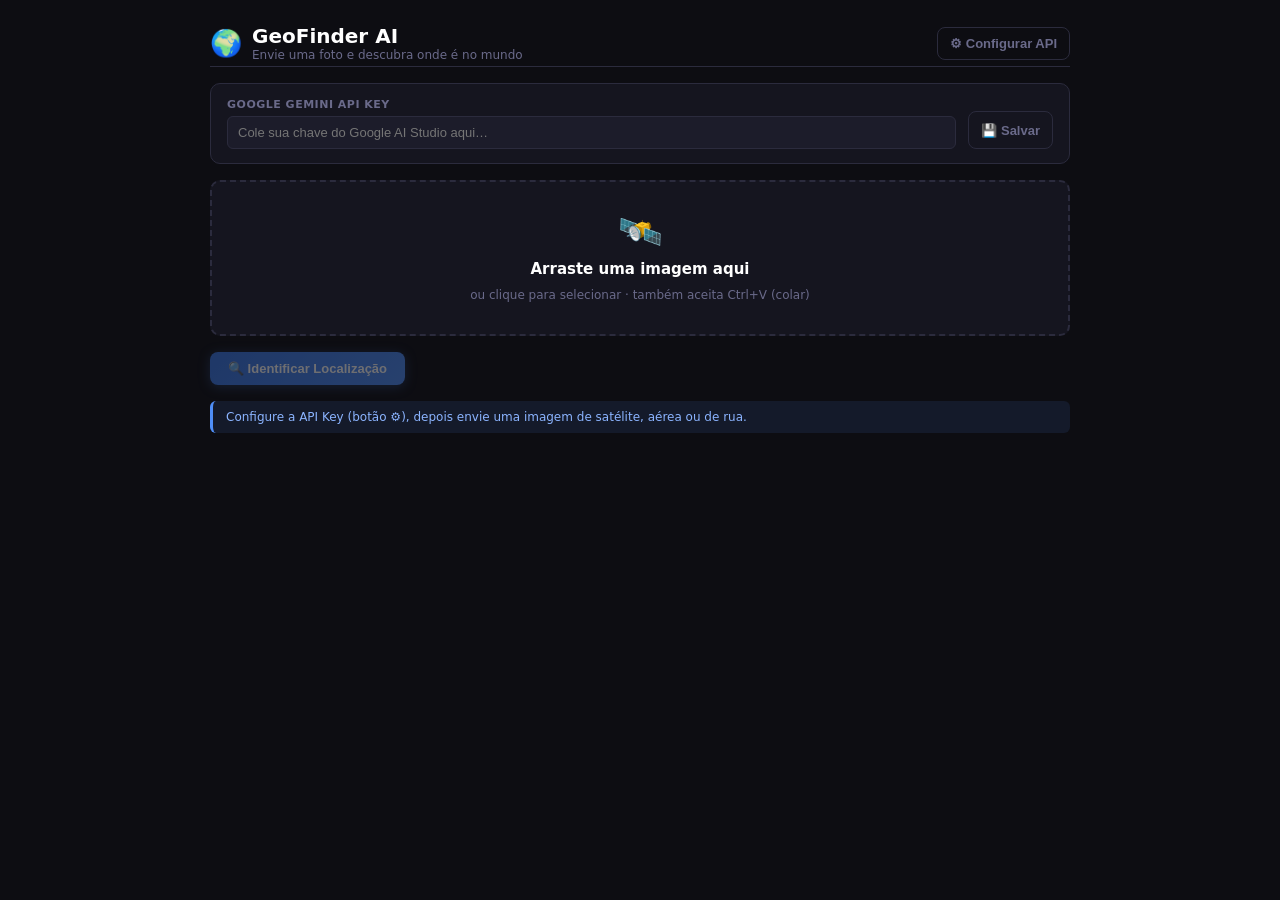
<file: index.html>
<!DOCTYPE html>
<html lang="pt-BR">
<head>
  <meta charset="UTF-8" />
  <meta http-equiv="refresh" content="0; url=geo-finder/" />
  <title>GeoFinder AI</title>
</head>
<body>
  <p>Redirecionando para <a href="geo-finder/">GeoFinder AI</a>…</p>
</body>
</html>
</file>
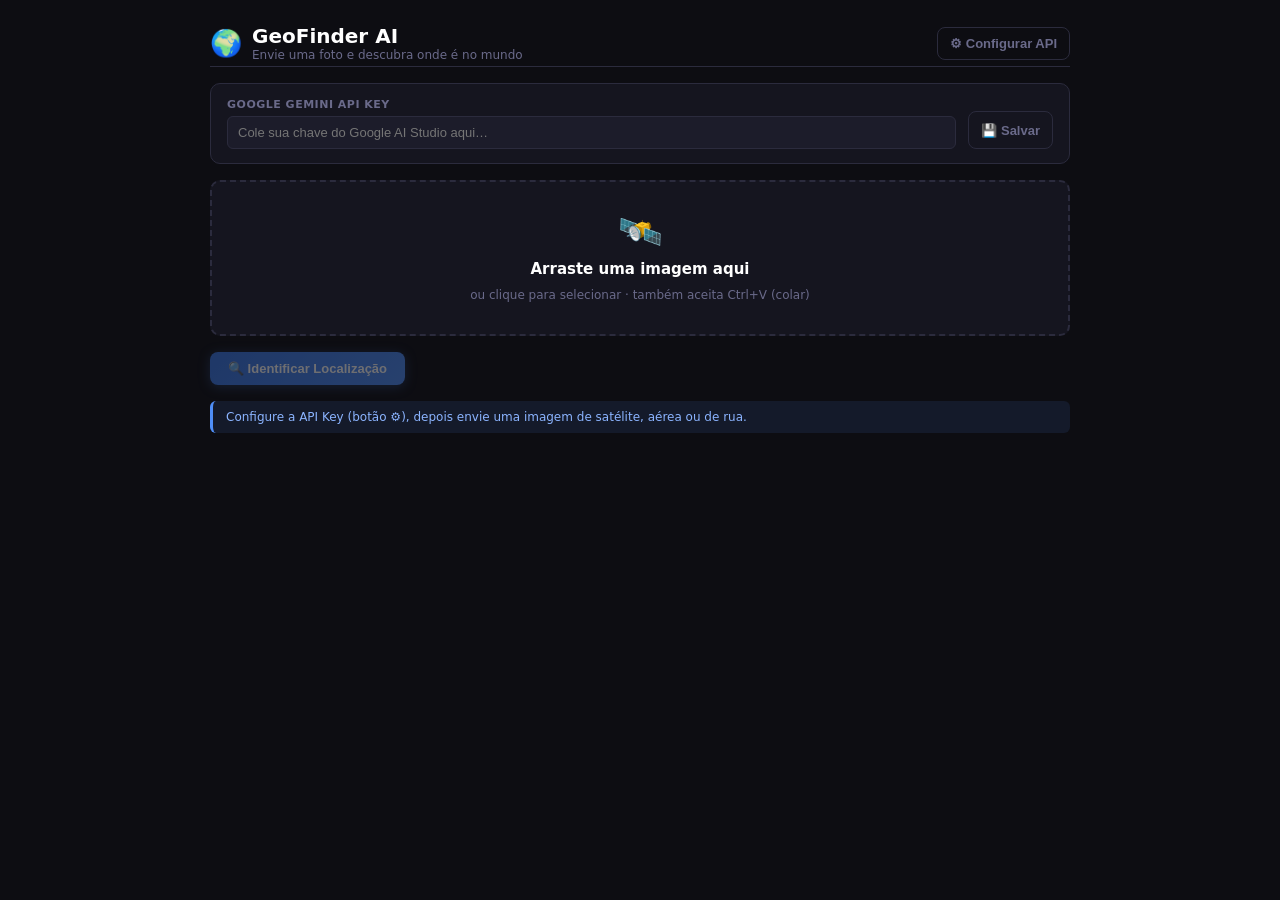
<file: geo-finder/index.html>
<!DOCTYPE html>
<html lang="pt-BR">
<head>
  <meta charset="UTF-8" />
  <meta name="viewport" content="width=device-width, initial-scale=1.0" />
  <title>GeoFinder AI</title>

  <style>
    /* ── Reset & tokens ──────────────────────────────── */
    *, *::before, *::after { box-sizing: border-box; margin: 0; padding: 0; }

    :root {
      --bg:       #0d0d12;
      --surface:  #15151f;
      --surface2: #1c1c2a;
      --border:   #2b2b3d;
      --accent:   #4f8ef7;
      --green:    #3ddc84;
      --red:      #ff4d6d;
      --warn:     #ffb347;
      --text:     #e0e0f0;
      --muted:    #6a6a8a;
      --radius:   10px;
    }

    body {
      font-family: 'Segoe UI', system-ui, sans-serif;
      font-size: 14px;
      background: var(--bg);
      color: var(--text);
      min-height: 100vh;
      display: flex;
      flex-direction: column;
      align-items: center;
      padding: 24px 16px 40px;
    }

    .app { width: 100%; max-width: 860px; display: flex; flex-direction: column; gap: 16px; }

    /* ── Header ──────────────────────────────────────── */
    header {
      display: flex;
      align-items: center;
      justify-content: space-between;
      padding-bottom: 4px;
      border-bottom: 1px solid var(--border);
    }

    .logo { display: flex; align-items: center; gap: 10px; }
    .logo-icon { font-size: 26px; }
    .logo h1 { font-size: 20px; font-weight: 700; color: #fff; }
    .logo p { font-size: 12px; color: var(--muted); }

    /* ── Settings ────────────────────────────────────── */
    .settings-panel {
      background: var(--surface);
      border: 1px solid var(--border);
      border-radius: var(--radius);
      padding: 14px 16px;
      display: grid;
      grid-template-columns: 1fr auto;
      gap: 12px;
      align-items: end;
    }

    .form-group { display: flex; flex-direction: column; gap: 5px; }
    label { font-size: 11px; font-weight: 600; color: var(--muted); text-transform: uppercase; letter-spacing: .5px; }

    select, input[type="password"], input[type="text"] {
      background: var(--surface2);
      border: 1px solid var(--border);
      color: var(--text);
      border-radius: 6px;
      padding: 8px 10px;
      font-size: 13px;
      outline: none;
      transition: border-color .15s;
      width: 100%;
    }
    select:focus, input:focus { border-color: var(--accent); }
    select option { background: var(--surface2); }

    /* ── Buttons ─────────────────────────────────────── */
    .btn {
      display: inline-flex; align-items: center; gap: 7px;
      padding: 9px 18px; border: none; border-radius: 8px;
      font-size: 13px; font-weight: 600; cursor: pointer;
      transition: opacity .15s, transform .1s, box-shadow .15s;
      white-space: nowrap;
    }
    .btn:active  { transform: scale(.97); }
    .btn:disabled { opacity: .4; cursor: not-allowed; transform: none; }

    .btn-primary {
      background: linear-gradient(135deg, #3a78e8, var(--accent));
      color: #fff;
      box-shadow: 0 2px 12px rgba(79,142,247,.35);
    }
    .btn-primary:hover:not(:disabled) { box-shadow: 0 4px 20px rgba(79,142,247,.55); }

    .btn-ghost {
      background: transparent; border: 1px solid var(--border); color: var(--muted);
      padding: 8px 12px;
    }
    .btn-ghost:hover { color: var(--text); border-color: var(--text); }

    /* ── Upload area ─────────────────────────────────── */
    .upload-area {
      border: 2px dashed var(--border);
      border-radius: var(--radius);
      background: var(--surface);
      display: flex;
      flex-direction: column;
      align-items: center;
      justify-content: center;
      gap: 10px;
      padding: 32px;
      cursor: pointer;
      transition: border-color .2s, background .2s;
      text-align: center;
    }
    .upload-area:hover, .upload-area.drag-over {
      border-color: var(--accent);
      background: rgba(79,142,247,.06);
    }
    .upload-area.has-image { padding: 0; border-style: solid; border-color: var(--border); }

    .upload-icon { font-size: 36px; line-height: 1; }
    .upload-title { font-size: 15px; font-weight: 600; color: #fff; }
    .upload-sub   { font-size: 12px; color: var(--muted); }

    #previewImg {
      width: 100%;
      max-height: 420px;
      object-fit: contain;
      border-radius: calc(var(--radius) - 2px);
      display: block;
    }

    /* ── Action bar ──────────────────────────────────── */
    .action-bar { display: flex; gap: 10px; align-items: center; }

    /* ── Status / Loading ────────────────────────────── */
    .status-msg {
      padding: 9px 13px;
      border-radius: 6px;
      font-size: 12px;
      border-left: 3px solid transparent;
    }
    .status-msg.info    { background: rgba(79,142,247,.1);  border-color: var(--accent); color: #8bb4ff; }
    .status-msg.success { background: rgba(61,220,132,.1);  border-color: var(--green);  color: var(--green); }
    .status-msg.error   { background: rgba(255,77,109,.1);  border-color: var(--red);    color: var(--red); }
    .status-msg.warn    { background: rgba(255,179,71,.1);  border-color: var(--warn);   color: var(--warn); }
    .hidden { display: none !important; }

    .loading { display: flex; align-items: center; gap: 10px; font-size: 13px; color: var(--accent); }
    .spinner {
      width: 16px; height: 16px;
      border: 2px solid var(--border); border-top-color: var(--accent);
      border-radius: 50%; animation: spin .7s linear infinite; flex-shrink: 0;
    }
    @keyframes spin { to { transform: rotate(360deg); } }

    /* ── Results ─────────────────────────────────────── */
    .results {
      background: var(--surface);
      border: 1px solid var(--border);
      border-radius: var(--radius);
      overflow: hidden;
    }

    .results-header {
      padding: 12px 16px;
      border-bottom: 1px solid var(--border);
      display: flex;
      align-items: center;
      gap: 10px;
    }
    .results-header h3 { font-size: 14px; font-weight: 700; color: #fff; }

    .badge {
      margin-left: auto;
      font-size: 11px; font-weight: 700;
      padding: 2px 10px; border-radius: 99px;
      background: var(--surface2); color: var(--muted);
      border: 1px solid var(--border);
      text-transform: uppercase; letter-spacing: .4px;
    }
    .badge.high   { background: rgba(61,220,132,.15);  color: var(--green); border-color: var(--green); }
    .badge.medium { background: rgba(255,179,71,.15);   color: var(--warn);  border-color: var(--warn); }
    .badge.low    { background: rgba(255,77,109,.15);   color: var(--red);   border-color: var(--red); }

    .results-body {
      display: grid;
      grid-template-columns: 280px 1fr;
    }

    /* Painel de dados */
    .data-panel { padding: 16px; display: flex; flex-direction: column; gap: 14px; border-right: 1px solid var(--border); }

    .data-item { display: flex; flex-direction: column; gap: 3px; }
    .data-label { font-size: 10px; font-weight: 600; color: var(--muted); text-transform: uppercase; letter-spacing: .5px; }
    .data-value { font-size: 13px; color: var(--text); line-height: 1.45; }
    .data-value.mono { font-family: 'Consolas', monospace; color: var(--accent); font-size: 14px; }
    .data-value.city { font-size: 16px; font-weight: 700; color: #fff; }

    .radius-bar {
      height: 4px; background: var(--border); border-radius: 99px; overflow: hidden; margin-top: 4px;
    }
    .radius-fill { height: 100%; background: var(--accent); border-radius: 99px; transition: width .5s; }

    /* Mapa */
    #mapFrame {
      width: 100%;
      height: 320px;
      display: block;
    }

    /* ── Responsive ──────────────────────────────────── */
    @media (max-width: 600px) {
      .settings-panel { grid-template-columns: 1fr; }
      .results-body   { grid-template-columns: 1fr; }
      .data-panel     { border-right: none; border-bottom: 1px solid var(--border); }
      #mapFrame       { height: 260px; }
    }
  </style>
</head>
<body>
<div class="app">

  <!-- ── Header ─────────────────────────────────────── -->
  <header>
    <div class="logo">
      <span class="logo-icon">🌍</span>
      <div>
        <h1>GeoFinder AI</h1>
        <p>Envie uma foto e descubra onde é no mundo</p>
      </div>
    </div>
    <button class="btn btn-ghost" id="settingsToggle">⚙ Configurar API</button>
  </header>

  <!-- ── Settings ───────────────────────────────────── -->
  <div class="settings-panel" id="settingsPanel">
    <div class="form-group">
      <label>Google Gemini API Key</label>
      <input type="password" id="apiKey" placeholder="Cole sua chave do Google AI Studio aqui…" autocomplete="off" />
    </div>
    <button class="btn btn-ghost" id="saveBtn" style="height:38px">💾 Salvar</button>
  </div>

  <!-- ── Upload ──────────────────────────────────────── -->
  <input type="file" id="fileInput" accept="image/*" style="display:none" />
  <div class="upload-area" id="uploadArea">
    <span class="upload-icon">🛰️</span>
    <span class="upload-title">Arraste uma imagem aqui</span>
    <span class="upload-sub">ou clique para selecionar · também aceita Ctrl+V (colar)</span>
  </div>

  <!-- ── Ações ───────────────────────────────────────── -->
  <div class="action-bar">
    <button class="btn btn-primary" id="analyzeBtn" disabled>
      🔍 Identificar Localização
    </button>
    <button class="btn btn-ghost" id="clearBtn" style="display:none">✕ Limpar</button>
    <div class="loading hidden" id="loading">
      <div class="spinner"></div>
      <span>Analisando com IA…</span>
    </div>
  </div>

  <!-- ── Status ─────────────────────────────────────── -->
  <div id="statusMsg" class="status-msg info">
    Configure a API Key (botão ⚙), depois envie uma imagem de satélite, aérea ou de rua.
  </div>

  <!-- ── Resultados ──────────────────────────────────── -->
  <div class="results hidden" id="results">
    <div class="results-header">
      <span>📍</span>
      <h3 id="resultsTitle">Localização identificada</h3>
      <span class="badge" id="confBadge">—</span>
    </div>
    <div class="results-body">
      <!-- Dados -->
      <div class="data-panel">
        <div class="data-item">
          <span class="data-label">Cidade / Região</span>
          <span class="data-value city" id="rCity">—</span>
        </div>
        <div class="data-item">
          <span class="data-label">País</span>
          <span class="data-value" id="rCountry">—</span>
        </div>
        <div class="data-item">
          <span class="data-label">Coordenadas</span>
          <span class="data-value mono" id="rCoords">—</span>
        </div>
        <div class="data-item">
          <span class="data-label">Margem de erro estimada</span>
          <span class="data-value" id="rRadius">—</span>
          <div class="radius-bar"><div class="radius-fill" id="radiusFill" style="width:0%"></div></div>
        </div>
        <div class="data-item">
          <span class="data-label">Descrição</span>
          <span class="data-value" id="rDesc">—</span>
        </div>
        <a class="btn btn-ghost" id="mapsLink" href="#" target="_blank" style="margin-top:4px;font-size:12px;display:none">
          🗺 Abrir no Google Maps
        </a>
      </div>
      <!-- Mapa -->
      <iframe id="mapFrame" style="border:none" loading="lazy" referrerpolicy="no-referrer" sandbox="allow-scripts allow-same-origin"></iframe>
    </div>
  </div>

</div><!-- /.app -->

<script>
(function () {
  'use strict';

  // ── Estado ──────────────────────────────────────────
  let imageDataUrl = null;

  // ── DOM ─────────────────────────────────────────────
  const $ = id => document.getElementById(id);

  const uploadArea    = $('uploadArea');
  const fileInput     = $('fileInput');
  const previewImg    = document.createElement('img');
  previewImg.id       = 'previewImg';

  const analyzeBtn    = $('analyzeBtn');
  const clearBtn      = $('clearBtn');
  const loading       = $('loading');
  const statusMsg     = $('statusMsg');
  const results       = $('results');
  const settingsToggle= $('settingsToggle');
  const settingsPanel = $('settingsPanel');
  const saveBtn       = $('saveBtn');
  const apiKeyInput   = $('apiKey');

  // ── Configurações ────────────────────────────────────
  const saved = JSON.parse(localStorage.getItem('geofinder_cfg') || '{}');
  if (saved.apiKey) apiKeyInput.value = saved.apiKey;

  settingsToggle.addEventListener('click', () =>
    settingsPanel.style.display = settingsPanel.style.display === 'none' ? '' : 'none'
  );

  saveBtn.addEventListener('click', () => {
    const key = apiKeyInput.value.trim();
    if (!key) { showStatus('Digite uma API Key válida.', 'error'); return; }
    localStorage.setItem('geofinder_cfg', JSON.stringify({ apiKey: key }));
    showStatus('Configurações salvas!', 'success');
  });

  // ── Upload: clique ───────────────────────────────────
  uploadArea.addEventListener('click', () => {
    if (uploadArea.classList.contains('has-image')) return;
    fileInput.click();
  });

  fileInput.addEventListener('change', e => {
    const file = e.target.files[0];
    if (file) loadFile(file);
  });

  // ── Upload: drag & drop ──────────────────────────────
  uploadArea.addEventListener('dragover', e => {
    e.preventDefault();
    uploadArea.classList.add('drag-over');
  });
  uploadArea.addEventListener('dragleave', () => uploadArea.classList.remove('drag-over'));
  uploadArea.addEventListener('drop', e => {
    e.preventDefault();
    uploadArea.classList.remove('drag-over');
    const file = e.dataTransfer.files[0];
    if (file && file.type.startsWith('image/')) loadFile(file);
  });

  // ── Upload: colar (Ctrl+V) ───────────────────────────
  document.addEventListener('paste', e => {
    const item = [...e.clipboardData.items].find(i => i.type.startsWith('image/'));
    if (item) loadFile(item.getAsFile());
  });

  function loadFile(file) {
    const reader = new FileReader();
    reader.onload = ev => {
      imageDataUrl = ev.target.result;
      previewImg.src = imageDataUrl;
      uploadArea.innerHTML = '';
      uploadArea.classList.add('has-image');
      uploadArea.appendChild(previewImg);
      analyzeBtn.disabled = false;
      clearBtn.style.display = '';
      results.classList.add('hidden');
      showStatus('Imagem carregada. Clique em "Identificar Localização".', 'info');
    };
    reader.readAsDataURL(file);
  }

  // ── Limpar ───────────────────────────────────────────
  clearBtn.addEventListener('click', () => {
    imageDataUrl = null;
    fileInput.value = '';
    uploadArea.classList.remove('has-image');
    uploadArea.innerHTML = `
      <span class="upload-icon">🛰️</span>
      <span class="upload-title">Arraste uma imagem aqui</span>
      <span class="upload-sub">ou clique para selecionar · também aceita Ctrl+V (colar)</span>
    `;
    analyzeBtn.disabled = true;
    clearBtn.style.display = 'none';
    results.classList.add('hidden');
    $('mapFrame').src = 'about:blank';
    showStatus('Configure a API Key (botão ⚙), depois envie uma imagem de satélite, aérea ou de rua.', 'info');
  });

  // ── Analisar ─────────────────────────────────────────
  analyzeBtn.addEventListener('click', async () => {
    const apiKey = apiKeyInput.value.trim();

    if (!apiKey) {
      showStatus('Configure a API Key antes de analisar.', 'error');
      settingsPanel.style.display = '';
      return;
    }

    setLoading(true);
    results.classList.add('hidden');

    try {
      const base64 = imageDataUrl.split(',')[1];
      const result = await callAI(base64, apiKey);
      renderResult(result);
    } catch (err) {
      showStatus('Erro na análise: ' + err.message, 'error');
    } finally {
      setLoading(false);
    }
  });

  // ── Prompt ───────────────────────────────────────────
  const PROMPT = `Você é um especialista em geolocalização visual.
Analise esta imagem (pode ser satélite, aérea, street view ou foto de paisagem) e identifique a localização geográfica mais provável.

Retorne APENAS um JSON válido, sem markdown, sem texto extra:
{
  "found": true,
  "latitude": -23.5505,
  "longitude": -46.6333,
  "city": "São Paulo",
  "region": "Estado de São Paulo",
  "country": "Brasil",
  "description": "descrição detalhada das características visuais que levaram à identificação",
  "confidence": "alto",
  "radius_km": 20
}

Regras:
- latitude/longitude: coordenadas decimais do ponto central identificado
- confidence: "alto" (< 50 km erro), "médio" (50–200 km), "baixo" (> 200 km)
- radius_km: estimativa de margem de erro em quilômetros
- Se a imagem não mostrar nenhuma região geográfica identificável: { "found": false, "description": "motivo" }
- Considere: vegetação, topografia, arquitetura, idioma em placas, clima, padrões urbanos, etc.`;

  // ── Chamadas de API ──────────────────────────────────
  async function callAI(base64, apiKey) {
    const models = await resolveGeminiModels(apiKey);
    const t = await geminiGenerate(models, apiKey, {
      contents: [{ parts: [
        { inline_data: { mime_type: 'image/jpeg', data: base64 } },
        { text: PROMPT }
      ]}],
      generationConfig: { maxOutputTokens: 600, temperature: 0.1 },
    });
    return parseJSON(t);
  }

  async function resolveGeminiModels(key) {
    const res = await fetch(`https://generativelanguage.googleapis.com/v1beta/models?key=${key}`);
    if (!res.ok) throw new Error('Não foi possível listar modelos. Verifique a API Key.');
    const { models = [] } = await res.json();
    const vision = models.filter(m =>
      m.supportedGenerationMethods?.includes('generateContent') &&
      !m.name.includes('embedding') && !m.name.includes('aqa') &&
      (m.name.includes('flash') || m.name.includes('gemini-1.5') || m.name.includes('gemini-2'))
    );
    if (!vision.length) throw new Error('Nenhum modelo Gemini disponível nesta API Key.');
    vision.sort((a, b) => {
      const score = m => m.name.includes('lite') || m.name.includes('8b') ? 0 : m.name.includes('flash') ? 1 : 2;
      return score(a) - score(b);
    });
    return vision.map(m => m.name.replace('models/', ''));
  }

  async function geminiGenerate(models, key, body) {
    let lastErr;
    for (const model of models) {
      const res = await fetch(
        `https://generativelanguage.googleapis.com/v1beta/models/${model}:generateContent?key=${key}`,
        { method: 'POST', headers: { 'Content-Type': 'application/json' }, body: JSON.stringify(body) }
      );
      if (res.status === 429 || res.status === 503) {
        lastErr = new Error((await res.json().catch(() => ({}))).error?.message || `HTTP ${res.status}`);
        continue;
      }
      if (!res.ok) { const e = await res.json().catch(() => ({})); throw new Error(e.error?.message || `HTTP ${res.status}`); }
      const t = (await res.json()).candidates?.[0]?.content?.parts?.[0]?.text;
      if (!t) throw new Error('Resposta vazia do Gemini.');
      return t;
    }
    throw lastErr || new Error('Todos os modelos Gemini indisponíveis. Tente novamente em alguns minutos.');
  }

  function parseJSON(text) {
    const match = text.match(/\{[\s\S]*\}/);
    if (!match) throw new Error('A IA não retornou JSON válido.');
    return JSON.parse(match[0]);
  }

  // ── Renderizar resultado ──────────────────────────────
  function renderResult(r) {
    results.classList.remove('hidden');

    if (!r.found) {
      $('rCity').textContent    = 'Não identificado';
      $('rCountry').textContent = '—';
      $('rCoords').textContent  = '—';
      $('rDesc').textContent    = r.description || 'Imagem não reconhecível.';
      $('rRadius').textContent  = '—';
      $('radiusFill').style.width = '0%';
      $('mapsLink').style.display = 'none';
      $('mapFrame').src = 'about:blank';
      setBadge('—', '');
      showStatus('Localização não identificada.', 'warn');
      return;
    }

    const lat  = Number(r.latitude)  || 0;
    const lng  = Number(r.longitude) || 0;
    const rkm  = Number(r.radius_km) || 100;
    const conf = (r.confidence || 'médio').toLowerCase();

    $('rCity').textContent    = r.city    || '—';
    $('rCountry').textContent = [r.region, r.country].filter(Boolean).join(', ') || '—';
    $('rCoords').textContent  = `${lat.toFixed(5)}, ${lng.toFixed(5)}`;
    $('rDesc').textContent    = r.description || '—';
    $('rRadius').textContent  = `~${rkm} km`;

    // barra de erro (0 km = 100% confiança → 500+ km = 0%)
    const fillPct = Math.max(0, 100 - Math.min(rkm / 5, 100));
    $('radiusFill').style.width = fillPct + '%';

    // badge de confiança
    const confMap = { alto: ['Alto', 'high'], médio: ['Médio', 'medium'], baixo: ['Baixo', 'low'] };
    const [label, cls] = confMap[conf] || ['—', ''];
    setBadge(label, cls);

    // link Google Maps
    const mapsHref = `https://www.google.com/maps?q=${lat},${lng}`;
    $('mapsLink').href = mapsHref;
    $('mapsLink').style.display = '';

    // ── OpenStreetMap embed (sem API key) ────────────────
    const delta = rkm < 5 ? 0.05 : rkm < 20 ? 0.2 : rkm < 100 ? 1.0 : rkm < 500 ? 5.0 : 20.0;
    const bbox  = `${lng - delta},${lat - delta},${lng + delta},${lat + delta}`;
    $('mapFrame').src =
      `https://www.openstreetmap.org/export/embed.html?bbox=${bbox}&layer=mapnik&marker=${lat},${lng}`;

    showStatus(`Local identificado com confiança ${label.toLowerCase()}: ${r.city || ''}${r.country ? ', ' + r.country : ''}.`, 'success');
  }

  // ── Helpers ───────────────────────────────────────────
  function setBadge(text, cls) {
    const b = $('confBadge');
    b.textContent = text;
    b.className   = `badge ${cls}`;
  }

  function showStatus(msg, type = 'info') {
    statusMsg.textContent = msg;
    statusMsg.className   = `status-msg ${type}`;
  }

  function setLoading(show) {
    loading.classList.toggle('hidden', !show);
    analyzeBtn.disabled = show;
  }

})();
</script>
</body>
</html>
</file>
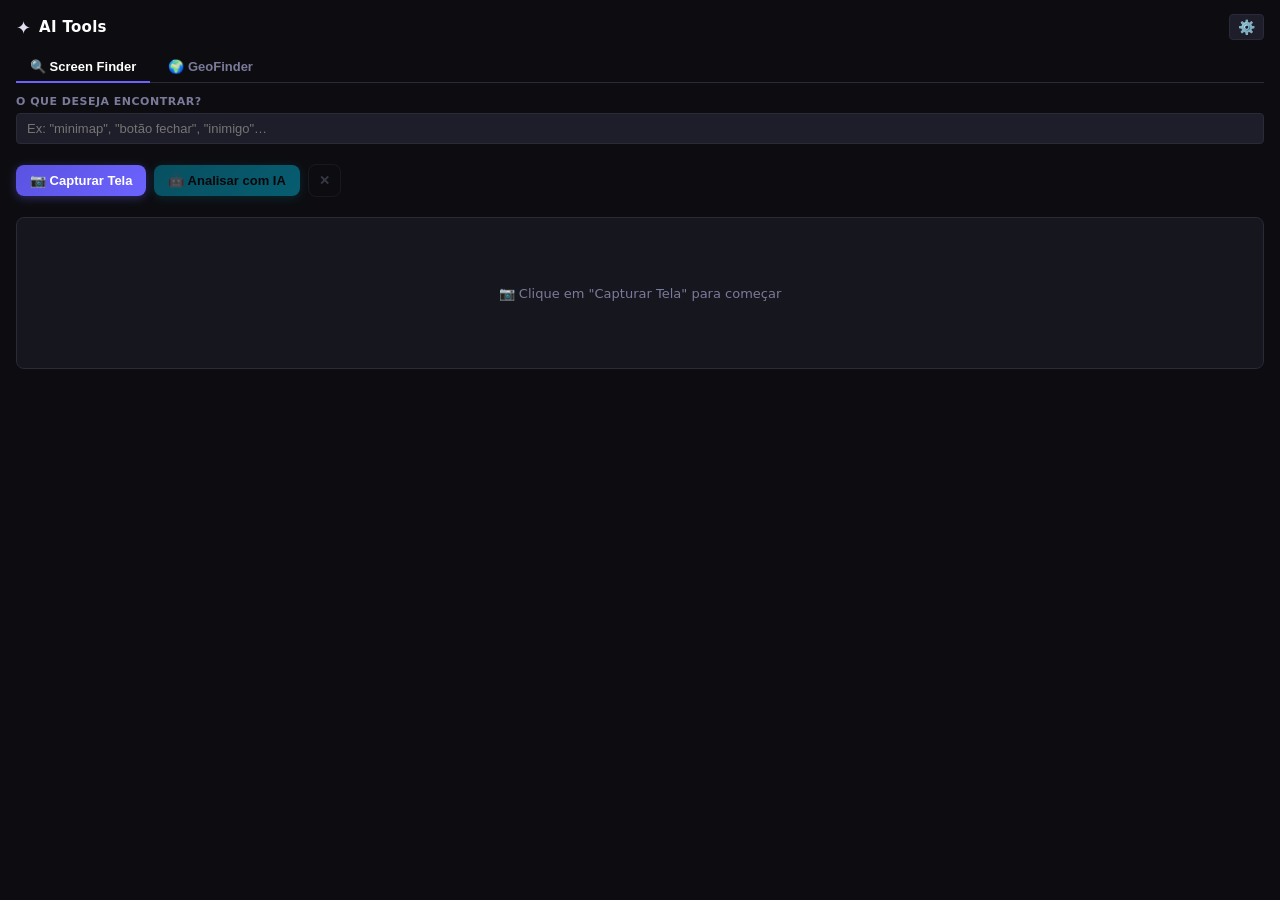
<file: chrome-extension/popup.html>
<!DOCTYPE html>
<html lang="pt-BR">
<head>
  <meta charset="UTF-8" />
  <title>AI Tools</title>
  <link rel="stylesheet" href="styles.css" />
</head>
<body>
  <div class="container">

    <!-- ── Header ─────────────────────────────────────── -->
    <header class="header">
      <div class="header-left">
        <span class="logo">✦</span>
        <h1>AI Tools</h1>
      </div>
      <button id="settingsToggle" class="icon-btn" title="Configurações">⚙️</button>
    </header>

    <!-- ── Configurações (compartilhadas) ────────────── -->
    <div id="settingsPanel" class="settings-panel hidden">
      <div class="form-group">
        <label for="apiKey">Google Gemini API Key</label>
        <div class="input-row">
          <input type="password" id="apiKey" placeholder="Cole sua chave do Google AI Studio..." autocomplete="off" />
          <button id="toggleKey" class="icon-btn sm" title="Mostrar/Ocultar">👁</button>
        </div>
      </div>
      <button id="saveSettings" class="btn secondary">Salvar configurações</button>
    </div>

    <!-- ── Abas ───────────────────────────────────────── -->
    <div class="tabs">
      <button class="tab active" data-tab="screen">🔍 Screen Finder</button>
      <button class="tab" data-tab="geo">🌍 GeoFinder</button>
    </div>

    <!-- ════════════════════════════════════════════════ -->
    <!-- ABA: SCREEN FINDER                              -->
    <!-- ════════════════════════════════════════════════ -->
    <div id="tab-screen" class="tab-content">

      <div class="search-section">
        <label for="searchQuery">O que deseja encontrar?</label>
        <input type="text" id="searchQuery"
          placeholder='Ex: "minimap", "botão fechar", "inimigo"…' maxlength="120" />
      </div>

      <div class="actions">
        <button id="captureBtn" class="btn primary">📷 Capturar Tela</button>
        <button id="analyzeBtn" class="btn accent" disabled>🤖 Analisar com IA</button>
        <button id="clearBtn" class="btn ghost" disabled title="Limpar">✕</button>
      </div>

      <div id="statusMsg" class="status-msg hidden"></div>
      <div id="loading" class="loading hidden">
        <div class="spinner"></div><span>Analisando com IA…</span>
      </div>

      <div class="canvas-wrap" id="canvasWrap">
        <canvas id="previewCanvas"></canvas>
        <div id="canvasHint" class="canvas-hint">📷 Clique em "Capturar Tela" para começar</div>
      </div>

      <div id="resultSection" class="result-section hidden">
        <div class="result-header">
          <span>📍</span><h3>Resultado</h3>
          <span id="resultBadge" class="badge">—</span>
        </div>
        <div class="result-grid">
          <div class="result-item">
            <span class="rlabel">Coordenadas (centro)</span>
            <span id="resultCoords" class="rvalue mono">—</span>
          </div>
          <div class="result-item">
            <span class="rlabel">Tamanho aproximado</span>
            <span id="resultSize" class="rvalue mono">—</span>
          </div>
          <div class="result-item full">
            <span class="rlabel">Descrição</span>
            <span id="resultDescription" class="rvalue">—</span>
          </div>
        </div>
        <div id="screenMapWrap" class="screen-map-wrap hidden">
          <div class="rlabel" style="margin-bottom:6px">📍 Localização no mapa</div>
          <iframe id="screenMapImg" class="static-map screen-map-frame" style="border:none" loading="lazy"></iframe>
          <a id="screenMapsLink" class="btn ghost" href="#" target="_blank"
             style="font-size:11px;margin-top:6px;display:none">🗺 Abrir no Google Maps</a>
        </div>
      </div>

    </div><!-- /tab-screen -->

    <!-- ════════════════════════════════════════════════ -->
    <!-- ABA: GEOFINDER                                  -->
    <!-- ════════════════════════════════════════════════ -->
    <div id="tab-geo" class="tab-content hidden">

      <!-- Upload -->
      <div class="upload-area" id="uploadArea">
        <span class="upload-icon">🛰️</span>
        <span class="upload-title">Arraste uma imagem aqui</span>
        <span class="upload-sub">ou clique para selecionar · Ctrl+V para colar</span>
        <input type="file" id="geoFileInput" accept="image/*" style="display:none" />
      </div>

      <div class="actions">
        <button id="geoAnalyzeBtn" class="btn primary" disabled>🔍 Identificar Localização</button>
        <button id="geoClearBtn" class="btn ghost" style="display:none">✕ Limpar</button>
        <div class="loading hidden" id="geoLoading">
          <div class="spinner"></div><span>Analisando com IA…</span>
        </div>
      </div>

      <div id="geoStatus" class="status-msg info">
        Configure a API Key (⚙), depois envie uma imagem.
      </div>

      <!-- Resultado geo -->
      <div class="geo-result hidden" id="geoResult">
        <div class="result-header">
          <span>📍</span><h3 id="geoResultTitle">Localização</h3>
          <span class="badge" id="geoBadge">—</span>
        </div>
        <div class="geo-body">
          <div class="geo-data">
            <div class="result-item">
              <span class="rlabel">Cidade / Região</span>
              <span class="rvalue" id="geoCity" style="font-size:15px;font-weight:700;color:#fff">—</span>
            </div>
            <div class="result-item">
              <span class="rlabel">País</span>
              <span class="rvalue" id="geoCountry">—</span>
            </div>
            <div class="result-item">
              <span class="rlabel">Coordenadas</span>
              <span class="rvalue mono" id="geoCoords">—</span>
            </div>
            <div class="result-item">
              <span class="rlabel">Margem de erro</span>
              <span class="rvalue" id="geoRadius">—</span>
              <div class="radius-bar"><div class="radius-fill" id="geoFill"></div></div>
            </div>
            <div class="result-item">
              <span class="rlabel">Descrição</span>
              <span class="rvalue" id="geoDesc">—</span>
            </div>
            <a id="mapsLink" class="btn ghost" href="#" target="_blank"
               style="font-size:11px;margin-top:4px;display:none">🗺 Google Maps</a>
          </div>
          <iframe id="geoMapImg" class="static-map geo-static-map" style="border:none" loading="lazy"></iframe>
        </div>
      </div>

    </div><!-- /tab-geo -->

  </div><!-- /.container -->

  <script src="popup.js"></script>
</body>
</html>
</file>
<file: chrome-extension/styles.css>
/* ── Reset & Base ──────────────────────────────────────── */
*, *::before, *::after { box-sizing: border-box; margin: 0; padding: 0; }

:root {
  --bg:        #0d0d11;
  --surface:   #16161e;
  --surface2:  #1e1e2a;
  --border:    #2a2a38;
  --accent:    #6c63ff;
  --accent2:   #00d4ff;
  --danger:    #ff4d6d;
  --success:   #3ddc84;
  --warn:      #ffb347;
  --text:      #e0e0f0;
  --muted:     #7a7a9a;
  --radius:    8px;
  --radius-sm: 4px;
}

body {
  width: 100%;
  min-width: 340px;
  max-height: 100vh;
  overflow-y: auto;
  font-family: 'Segoe UI', system-ui, -apple-system, sans-serif;
  font-size: 13px;
  background: var(--bg);
  color: var(--text);
  scrollbar-width: thin;
  scrollbar-color: var(--border) transparent;
}

body::-webkit-scrollbar         { width: 6px; }
body::-webkit-scrollbar-thumb   { background: var(--border); border-radius: 3px; }
body::-webkit-scrollbar-track   { background: transparent; }

.container { padding: 14px 16px 20px; }

/* ── Header ──────────────────────────────────────────── */
.header {
  display: flex;
  align-items: center;
  justify-content: space-between;
  margin-bottom: 12px;
}

.header-left {
  display: flex;
  align-items: center;
  gap: 8px;
}

.logo { font-size: 18px; }

h1 {
  font-size: 15px;
  font-weight: 700;
  letter-spacing: 0.3px;
  color: #fff;
}

/* ── Icon buttons ───────────────────────────────────── */
.icon-btn {
  background: var(--surface2);
  border: 1px solid var(--border);
  color: var(--text);
  border-radius: var(--radius-sm);
  padding: 4px 8px;
  cursor: pointer;
  font-size: 14px;
  transition: background 0.15s, border-color 0.15s;
}
.icon-btn:hover { background: var(--border); }
.icon-btn.sm { padding: 3px 7px; font-size: 12px; }

/* ── Settings panel ──────────────────────────────────── */
.settings-panel {
  background: var(--surface);
  border: 1px solid var(--border);
  border-radius: var(--radius);
  padding: 12px 14px;
  margin-bottom: 12px;
  display: flex;
  flex-direction: column;
  gap: 10px;
}

.form-group { display: flex; flex-direction: column; gap: 4px; }

label {
  font-size: 11px;
  font-weight: 600;
  color: var(--muted);
  text-transform: uppercase;
  letter-spacing: 0.5px;
}

input[type="text"],
input[type="password"],
select {
  background: var(--surface2);
  border: 1px solid var(--border);
  color: var(--text);
  border-radius: var(--radius-sm);
  padding: 7px 10px;
  font-size: 13px;
  outline: none;
  transition: border-color 0.15s;
  width: 100%;
}
input[type="text"]:focus,
input[type="password"]:focus,
select:focus { border-color: var(--accent); }

select { cursor: pointer; }
select option { background: var(--surface2); }

.input-row { display: flex; gap: 6px; align-items: center; }
.input-row input { flex: 1; }

/* ── Search section ─────────────────────────────────── */
.search-section {
  display: flex;
  flex-direction: column;
  gap: 5px;
  margin-bottom: 10px;
}

/* ── Action buttons ─────────────────────────────────── */
.actions { display: flex; gap: 8px; margin-bottom: 10px; align-items: center; }

.btn {
  display: inline-flex;
  align-items: center;
  gap: 6px;
  padding: 8px 14px;
  border: none;
  border-radius: var(--radius);
  font-size: 13px;
  font-weight: 600;
  cursor: pointer;
  transition: opacity 0.15s, transform 0.1s, box-shadow 0.15s;
  white-space: nowrap;
}
.btn:active  { transform: scale(0.97); }
.btn:disabled { opacity: 0.4; cursor: not-allowed; transform: none; }

.btn.primary {
  background: linear-gradient(135deg, #5a52e0, var(--accent));
  color: #fff;
  box-shadow: 0 2px 10px rgba(108,99,255,0.35);
}
.btn.primary:hover:not(:disabled) { box-shadow: 0 4px 16px rgba(108,99,255,0.5); }

.btn.accent {
  background: linear-gradient(135deg, #00b4d8, var(--accent2));
  color: #000;
  box-shadow: 0 2px 10px rgba(0,212,255,0.3);
}
.btn.accent:hover:not(:disabled) { box-shadow: 0 4px 16px rgba(0,212,255,0.45); }

.btn.secondary {
  background: var(--surface2);
  border: 1px solid var(--border);
  color: var(--text);
}
.btn.secondary:hover:not(:disabled) { background: var(--border); }

.btn.ghost {
  background: transparent;
  border: 1px solid var(--border);
  color: var(--muted);
  padding: 8px 10px;
}
.btn.ghost:hover:not(:disabled) { color: var(--danger); border-color: var(--danger); }

/* ── Status message ─────────────────────────────────── */
.status-msg {
  padding: 8px 12px;
  border-radius: var(--radius-sm);
  font-size: 12px;
  margin-bottom: 10px;
  border-left: 3px solid transparent;
}
.status-msg.info    { background: rgba(108,99,255,0.1); border-color: var(--accent); color: #a8a0ff; }
.status-msg.success { background: rgba(61,220,132,0.1); border-color: var(--success); color: var(--success); }
.status-msg.error   { background: rgba(255,77,109,0.1); border-color: var(--danger);  color: var(--danger); }
.status-msg.warn    { background: rgba(255,179,71,0.1); border-color: var(--warn);    color: var(--warn); }

/* ── Loading ─────────────────────────────────────────── */
.loading {
  display: flex;
  align-items: center;
  gap: 10px;
  padding: 10px 12px;
  background: var(--surface);
  border: 1px solid var(--border);
  border-radius: var(--radius);
  margin-bottom: 10px;
  font-size: 13px;
  color: var(--accent2);
}

.spinner {
  width: 16px;
  height: 16px;
  border: 2px solid var(--border);
  border-top-color: var(--accent2);
  border-radius: 50%;
  animation: spin 0.7s linear infinite;
  flex-shrink: 0;
}
@keyframes spin { to { transform: rotate(360deg); } }

/* ── Canvas wrapper ──────────────────────────────────── */
.canvas-wrap {
  position: relative;
  background: var(--surface);
  border: 1px solid var(--border);
  border-radius: var(--radius);
  min-height: 60px;
  overflow: hidden;
  margin-bottom: 12px;
  display: flex;
  align-items: center;
  justify-content: center;
}

#previewCanvas {
  display: block;
  max-width: 100%;
  cursor: crosshair;
  user-select: none;
}

.canvas-hint {
  position: absolute;
  color: var(--muted);
  font-size: 13px;
  pointer-events: none;
  padding: 20px;
  text-align: center;
}

/* ── Result section ──────────────────────────────────── */
.result-section {
  background: var(--surface);
  border: 1px solid var(--border);
  border-radius: var(--radius);
  padding: 12px 14px;
}

.result-header {
  display: flex;
  align-items: center;
  gap: 8px;
  margin-bottom: 10px;
}
.result-header h3 { font-size: 13px; font-weight: 700; color: #fff; }
.result-icon { font-size: 16px; }

.badge {
  margin-left: auto;
  font-size: 11px;
  font-weight: 700;
  padding: 2px 8px;
  border-radius: 99px;
  background: var(--surface2);
  color: var(--muted);
  border: 1px solid var(--border);
  text-transform: uppercase;
  letter-spacing: 0.4px;
}
.badge.high   { background: rgba(61,220,132,0.15); color: var(--success); border-color: var(--success); }
.badge.medium { background: rgba(255,179,71,0.15);  color: var(--warn);    border-color: var(--warn); }
.badge.low    { background: rgba(255,77,109,0.15);  color: var(--danger);  border-color: var(--danger); }

.result-grid {
  display: grid;
  grid-template-columns: 1fr 1fr;
  gap: 8px;
}
.result-item      { display: flex; flex-direction: column; gap: 3px; }
.result-item.full { grid-column: 1 / -1; }

.rlabel {
  font-size: 10px;
  font-weight: 600;
  color: var(--muted);
  text-transform: uppercase;
  letter-spacing: 0.5px;
}
.rvalue {
  font-size: 12px;
  color: var(--text);
  line-height: 1.4;
}
.rvalue.mono { font-family: 'Consolas', 'Courier New', monospace; color: var(--accent2); }

/* ── Tabs ────────────────────────────────────────────── */
.tabs {
  display: flex;
  gap: 4px;
  border-bottom: 1px solid var(--border);
  margin-bottom: 12px;
}

.tab {
  padding: 7px 14px;
  background: none;
  border: none;
  border-bottom: 2px solid transparent;
  color: var(--muted);
  font-size: 13px;
  font-weight: 600;
  cursor: pointer;
  margin-bottom: -1px;
  transition: color .15s, border-color .15s;
}
.tab:hover  { color: var(--text); }
.tab.active { color: #fff; border-bottom-color: var(--accent); }

.tab-content { display: flex; flex-direction: column; gap: 10px; }
.tab-content.hidden { display: none !important; }

/* ── GeoFinder: Upload ───────────────────────────────── */
.upload-area {
  border: 2px dashed var(--border);
  border-radius: var(--radius);
  background: var(--surface);
  display: flex;
  flex-direction: column;
  align-items: center;
  justify-content: center;
  gap: 6px;
  padding: 24px 16px;
  cursor: pointer;
  transition: border-color .2s, background .2s;
  text-align: center;
  min-height: 110px;
}
.upload-area:hover,
.upload-area.drag-over  { border-color: var(--accent); background: rgba(108,99,255,.06); }
.upload-area.has-image  { padding: 0; border-style: solid; border-color: var(--border); cursor: default; }

.upload-icon  { font-size: 28px; line-height: 1; }
.upload-title { font-size: 13px; font-weight: 600; color: #fff; }
.upload-sub   { font-size: 11px; color: var(--muted); }

#geoPreview {
  width: 100%;
  max-height: 260px;
  object-fit: contain;
  border-radius: calc(var(--radius) - 2px);
  display: block;
}

/* ── GeoFinder: Resultado ────────────────────────────── */
.geo-result {
  background: var(--surface);
  border: 1px solid var(--border);
  border-radius: var(--radius);
  overflow: hidden;
}

.geo-body {
  display: grid;
  grid-template-columns: 220px 1fr;
}

.geo-data {
  padding: 12px;
  display: flex;
  flex-direction: column;
  gap: 10px;
  border-right: 1px solid var(--border);
}


.radius-bar  { height: 3px; background: var(--border); border-radius: 99px; overflow: hidden; margin-top: 3px; }
.radius-fill { height: 100%; background: var(--accent); border-radius: 99px; transition: width .5s; }

/* ── Static maps ─────────────────────────────────────── */
.screen-map-wrap {
  margin-top: 10px;
  border-top: 1px solid var(--border);
  padding-top: 10px;
}
.static-map {
  width: 100%;
  border-radius: var(--radius-sm);
  display: block;
}
.geo-static-map   { height: 280px; }
.screen-map-frame { height: 200px; }

/* ── Utility ─────────────────────────────────────────── */
.hidden { display: none !important; }
</file>
